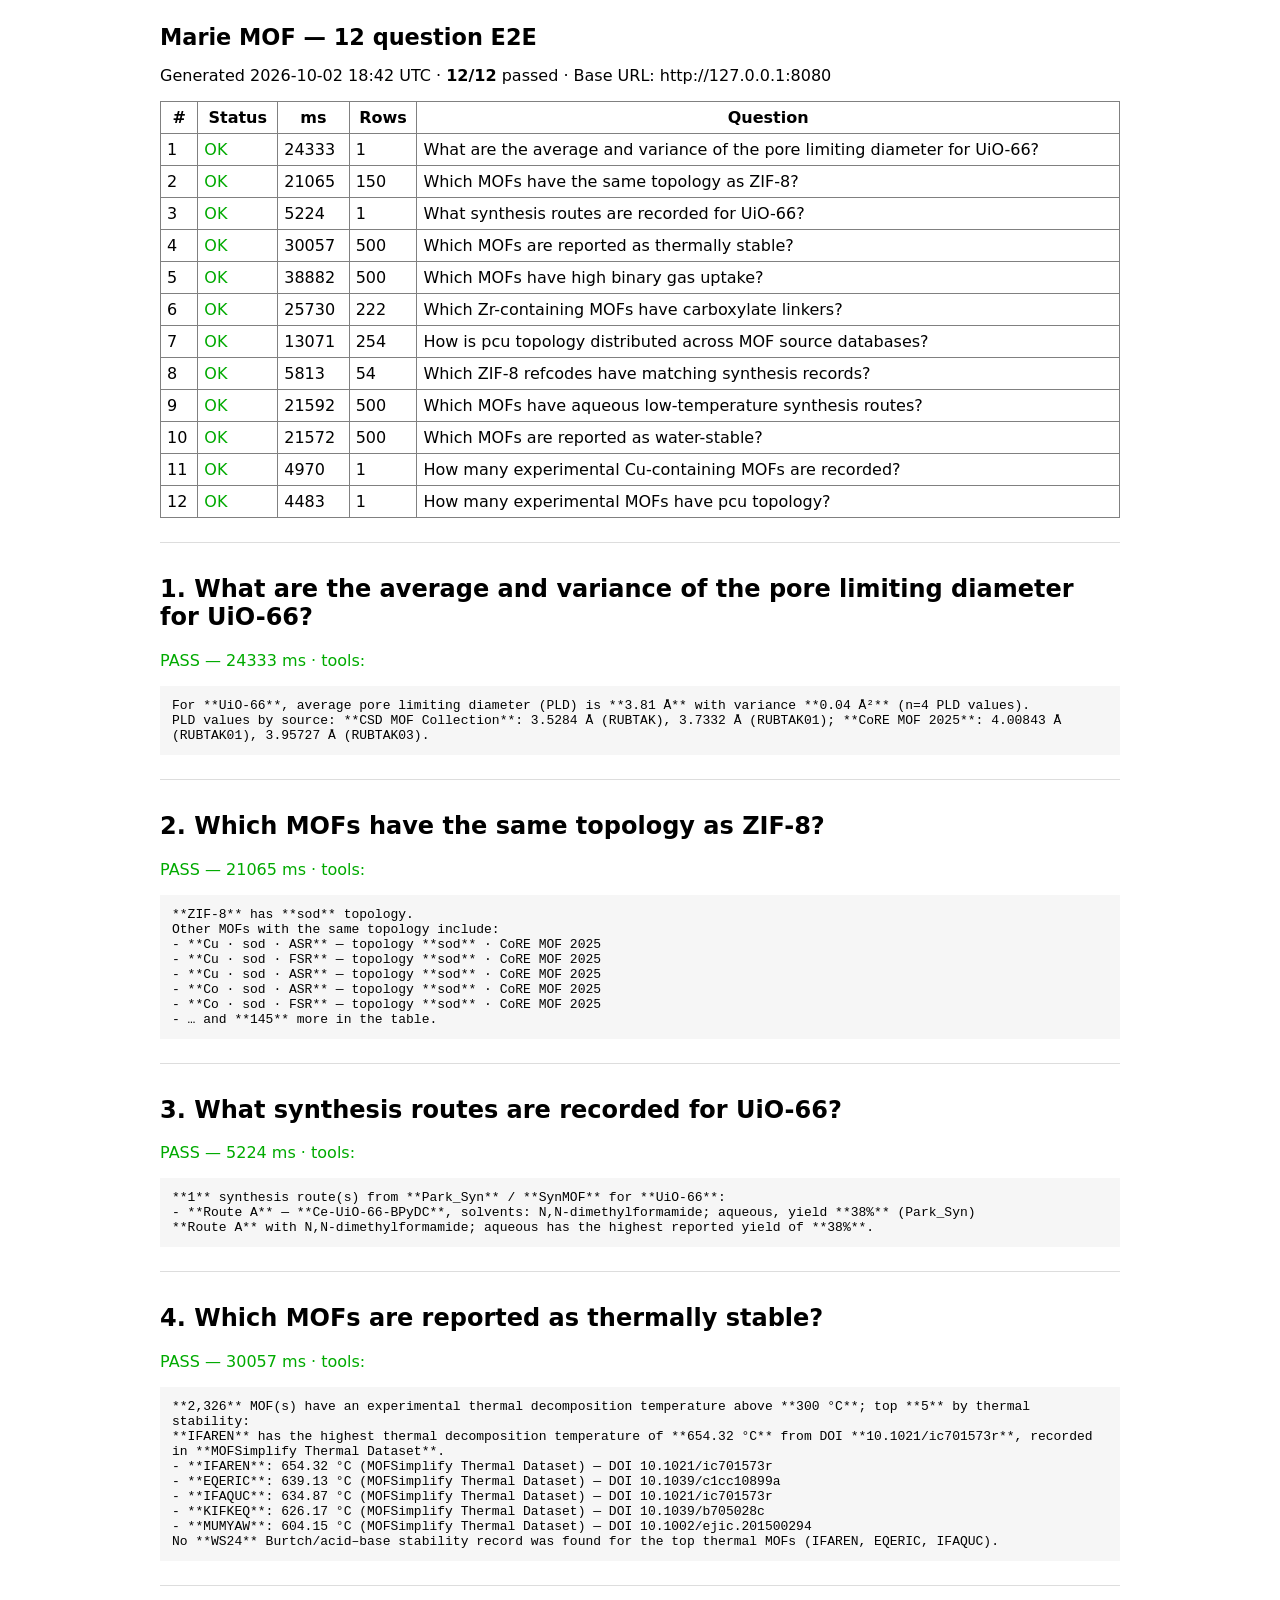
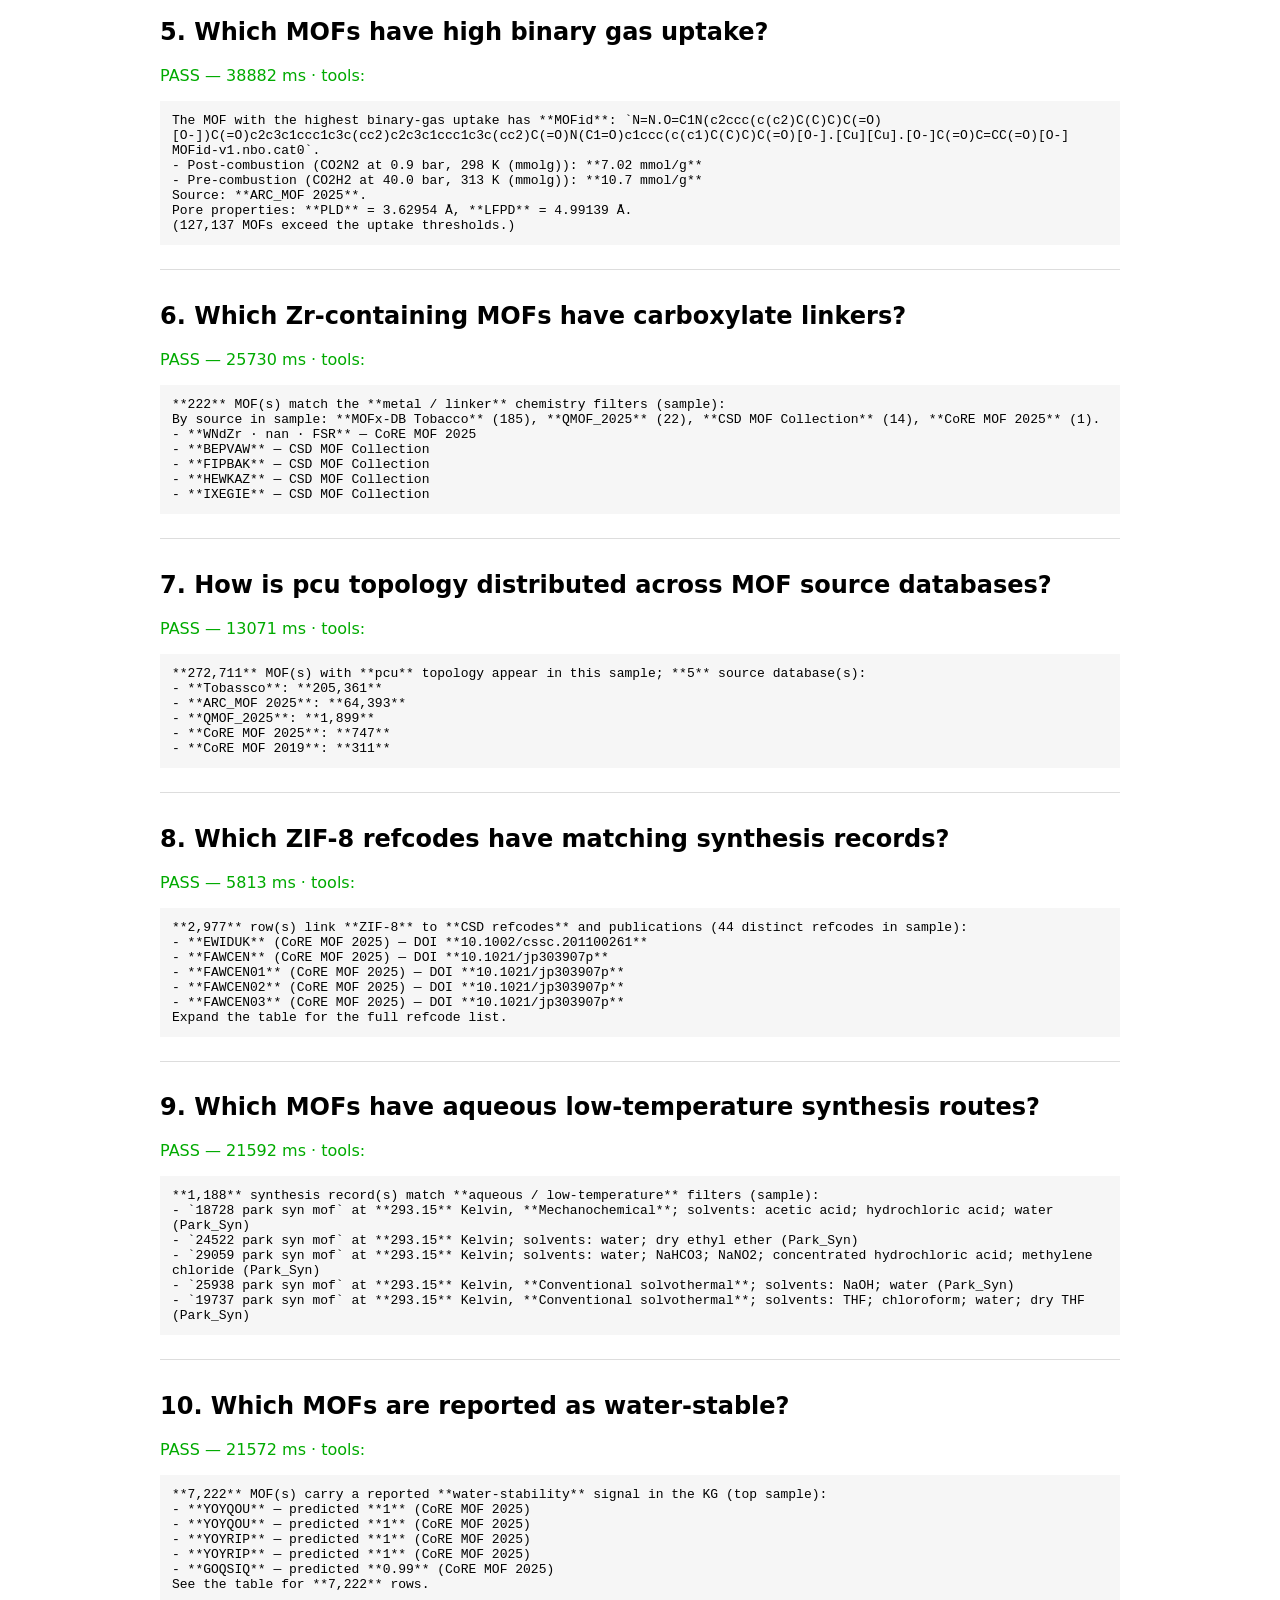
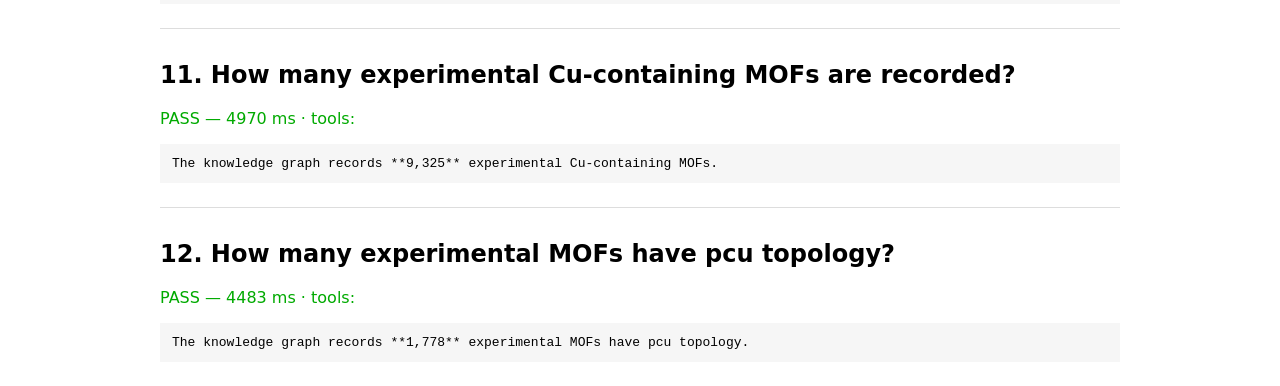
<file: docs/MOF_TWELVE_E2E_REPORT.html>
<!DOCTYPE html><html><head><meta charset='utf-8'>
<title>MOF twelve E2E</title>
<style>body{font-family:system-ui;max-width:960px;margin:24px auto;padding:0 16px}
h1{font-size:1.4rem}.ok{color:#0a0}.fail{color:#c00}.q{margin-top:1.5rem;border-top:1px solid #ddd;padding-top:12px}
pre{white-space:pre-wrap;background:#f6f6f6;padding:12px;font-size:13px}</style></head><body>
<h1>Marie MOF — 12 question E2E</h1>
<p>Generated 2026-10-02 18:42 UTC · <strong>12/12</strong> passed · Base URL: http://127.0.0.1:8080</p>
<table border='1' cellpadding='6' cellspacing='0' style='border-collapse:collapse;width:100%'>
<tr><th>#</th><th>Status</th><th>ms</th><th>Rows</th><th>Question</th></tr>
<tr><td>1</td><td class='ok'>OK</td><td>24333</td><td>1</td><td>What are the average and variance of the pore limiting diameter for UiO-66?</td></tr>
<tr><td>2</td><td class='ok'>OK</td><td>21065</td><td>150</td><td>Which MOFs have the same topology as ZIF-8?</td></tr>
<tr><td>3</td><td class='ok'>OK</td><td>5224</td><td>1</td><td>What synthesis routes are recorded for UiO-66?</td></tr>
<tr><td>4</td><td class='ok'>OK</td><td>30057</td><td>500</td><td>Which MOFs are reported as thermally stable?</td></tr>
<tr><td>5</td><td class='ok'>OK</td><td>38882</td><td>500</td><td>Which MOFs have high binary gas uptake?</td></tr>
<tr><td>6</td><td class='ok'>OK</td><td>25730</td><td>222</td><td>Which Zr-containing MOFs have carboxylate linkers?</td></tr>
<tr><td>7</td><td class='ok'>OK</td><td>13071</td><td>254</td><td>How is pcu topology distributed across MOF source databases?</td></tr>
<tr><td>8</td><td class='ok'>OK</td><td>5813</td><td>54</td><td>Which ZIF-8 refcodes have matching synthesis records?</td></tr>
<tr><td>9</td><td class='ok'>OK</td><td>21592</td><td>500</td><td>Which MOFs have aqueous low-temperature synthesis routes?</td></tr>
<tr><td>10</td><td class='ok'>OK</td><td>21572</td><td>500</td><td>Which MOFs are reported as water-stable?</td></tr>
<tr><td>11</td><td class='ok'>OK</td><td>4970</td><td>1</td><td>How many experimental Cu-containing MOFs are recorded?</td></tr>
<tr><td>12</td><td class='ok'>OK</td><td>4483</td><td>1</td><td>How many experimental MOFs have pcu topology?</td></tr>
</table>
<div class='q'><h2>1. What are the average and variance of the pore limiting diameter for UiO-66?</h2>
<p class='ok'>PASS — 24333 ms · tools: </p>
<pre>For **UiO-66**, average pore limiting diameter (PLD) is **3.81 Å** with variance **0.04 Å²** (n=4 PLD values).
PLD values by source: **CSD MOF Collection**: 3.5284 Å (RUBTAK), 3.7332 Å (RUBTAK01); **CoRE MOF 2025**: 4.00843 Å (RUBTAK01), 3.95727 Å (RUBTAK03).</pre></div>
<div class='q'><h2>2. Which MOFs have the same topology as ZIF-8?</h2>
<p class='ok'>PASS — 21065 ms · tools: </p>
<pre>**ZIF-8** has **sod** topology.
Other MOFs with the same topology include:
- **Cu · sod · ASR** — topology **sod** · CoRE MOF 2025
- **Cu · sod · FSR** — topology **sod** · CoRE MOF 2025
- **Cu · sod · ASR** — topology **sod** · CoRE MOF 2025
- **Co · sod · ASR** — topology **sod** · CoRE MOF 2025
- **Co · sod · FSR** — topology **sod** · CoRE MOF 2025
- … and **145** more in the table.</pre></div>
<div class='q'><h2>3. What synthesis routes are recorded for UiO-66?</h2>
<p class='ok'>PASS — 5224 ms · tools: </p>
<pre>**1** synthesis route(s) from **Park_Syn** / **SynMOF** for **UiO-66**:
- **Route A** — **Ce-UiO-66-BPyDC**, solvents: N,N-dimethylformamide; aqueous, yield **38%** (Park_Syn)
**Route A** with N,N-dimethylformamide; aqueous has the highest reported yield of **38%**.</pre></div>
<div class='q'><h2>4. Which MOFs are reported as thermally stable?</h2>
<p class='ok'>PASS — 30057 ms · tools: </p>
<pre>**2,326** MOF(s) have an experimental thermal decomposition temperature above **300 °C**; top **5** by thermal stability:
**IFAREN** has the highest thermal decomposition temperature of **654.32 °C** from DOI **10.1021/ic701573r**, recorded in **MOFSimplify Thermal Dataset**.
- **IFAREN**: 654.32 °C (MOFSimplify Thermal Dataset) — DOI 10.1021/ic701573r
- **EQERIC**: 639.13 °C (MOFSimplify Thermal Dataset) — DOI 10.1039/c1cc10899a
- **IFAQUC**: 634.87 °C (MOFSimplify Thermal Dataset) — DOI 10.1021/ic701573r
- **KIFKEQ**: 626.17 °C (MOFSimplify Thermal Dataset) — DOI 10.1039/b705028c
- **MUMYAW**: 604.15 °C (MOFSimplify Thermal Dataset) — DOI 10.1002/ejic.201500294
No **WS24** Burtch/acid–base stability record was found for the top thermal MOFs (IFAREN, EQERIC, IFAQUC).</pre></div>
<div class='q'><h2>5. Which MOFs have high binary gas uptake?</h2>
<p class='ok'>PASS — 38882 ms · tools: </p>
<pre>The MOF with the highest binary-gas uptake has **MOFid**: `N=N.O=C1N(c2ccc(c(c2)C(C)C)C(=O)[O-])C(=O)c2c3c1ccc1c3c(cc2)c2c3c1ccc1c3c(cc2)C(=O)N(C1=O)c1ccc(c(c1)C(C)C)C(=O)[O-].[Cu][Cu].[O-]C(=O)C=CC(=O)[O-] MOFid-v1.nbo.cat0`.
- Post-combustion (CO2N2 at 0.9 bar, 298 K (mmolg)): **7.02 mmol/g**
- Pre-combustion (CO2H2 at 40.0 bar, 313 K (mmolg)): **10.7 mmol/g**
Source: **ARC_MOF 2025**.
Pore properties: **PLD** = 3.62954 Å, **LFPD** = 4.99139 Å.
(127,137 MOFs exceed the uptake thresholds.)</pre></div>
<div class='q'><h2>6. Which Zr-containing MOFs have carboxylate linkers?</h2>
<p class='ok'>PASS — 25730 ms · tools: </p>
<pre>**222** MOF(s) match the **metal / linker** chemistry filters (sample):
By source in sample: **MOFx-DB Tobacco** (185), **QMOF_2025** (22), **CSD MOF Collection** (14), **CoRE MOF 2025** (1).
- **WNdZr · nan · FSR** — CoRE MOF 2025
- **BEPVAW** — CSD MOF Collection
- **FIPBAK** — CSD MOF Collection
- **HEWKAZ** — CSD MOF Collection
- **IXEGIE** — CSD MOF Collection</pre></div>
<div class='q'><h2>7. How is pcu topology distributed across MOF source databases?</h2>
<p class='ok'>PASS — 13071 ms · tools: </p>
<pre>**272,711** MOF(s) with **pcu** topology appear in this sample; **5** source database(s):
- **Tobassco**: **205,361**
- **ARC_MOF 2025**: **64,393**
- **QMOF_2025**: **1,899**
- **CoRE MOF 2025**: **747**
- **CoRE MOF 2019**: **311**</pre></div>
<div class='q'><h2>8. Which ZIF-8 refcodes have matching synthesis records?</h2>
<p class='ok'>PASS — 5813 ms · tools: </p>
<pre>**2,977** row(s) link **ZIF-8** to **CSD refcodes** and publications (44 distinct refcodes in sample):
- **EWIDUK** (CoRE MOF 2025) — DOI **10.1002/cssc.201100261**
- **FAWCEN** (CoRE MOF 2025) — DOI **10.1021/jp303907p**
- **FAWCEN01** (CoRE MOF 2025) — DOI **10.1021/jp303907p**
- **FAWCEN02** (CoRE MOF 2025) — DOI **10.1021/jp303907p**
- **FAWCEN03** (CoRE MOF 2025) — DOI **10.1021/jp303907p**
Expand the table for the full refcode list.</pre></div>
<div class='q'><h2>9. Which MOFs have aqueous low-temperature synthesis routes?</h2>
<p class='ok'>PASS — 21592 ms · tools: </p>
<pre>**1,188** synthesis record(s) match **aqueous / low-temperature** filters (sample):
- `18728 park syn mof` at **293.15** Kelvin, **Mechanochemical**; solvents: acetic acid; hydrochloric acid; water (Park_Syn)
- `24522 park syn mof` at **293.15** Kelvin; solvents: water; dry ethyl ether (Park_Syn)
- `29059 park syn mof` at **293.15** Kelvin; solvents: water; NaHCO3; NaNO2; concentrated hydrochloric acid; methylene chloride (Park_Syn)
- `25938 park syn mof` at **293.15** Kelvin, **Conventional solvothermal**; solvents: NaOH; water (Park_Syn)
- `19737 park syn mof` at **293.15** Kelvin, **Conventional solvothermal**; solvents: THF; chloroform; water; dry THF (Park_Syn)</pre></div>
<div class='q'><h2>10. Which MOFs are reported as water-stable?</h2>
<p class='ok'>PASS — 21572 ms · tools: </p>
<pre>**7,222** MOF(s) carry a reported **water-stability** signal in the KG (top sample):
- **YOYQOU** — predicted **1** (CoRE MOF 2025)
- **YOYQOU** — predicted **1** (CoRE MOF 2025)
- **YOYRIP** — predicted **1** (CoRE MOF 2025)
- **YOYRIP** — predicted **1** (CoRE MOF 2025)
- **GOQSIQ** — predicted **0.99** (CoRE MOF 2025)
See the table for **7,222** rows.</pre></div>
<div class='q'><h2>11. How many experimental Cu-containing MOFs are recorded?</h2>
<p class='ok'>PASS — 4970 ms · tools: </p>
<pre>The knowledge graph records **9,325** experimental Cu-containing MOFs.</pre></div>
<div class='q'><h2>12. How many experimental MOFs have pcu topology?</h2>
<p class='ok'>PASS — 4483 ms · tools: </p>
<pre>The knowledge graph records **1,778** experimental MOFs have pcu topology.</pre></div>
</body></html>
</file>
